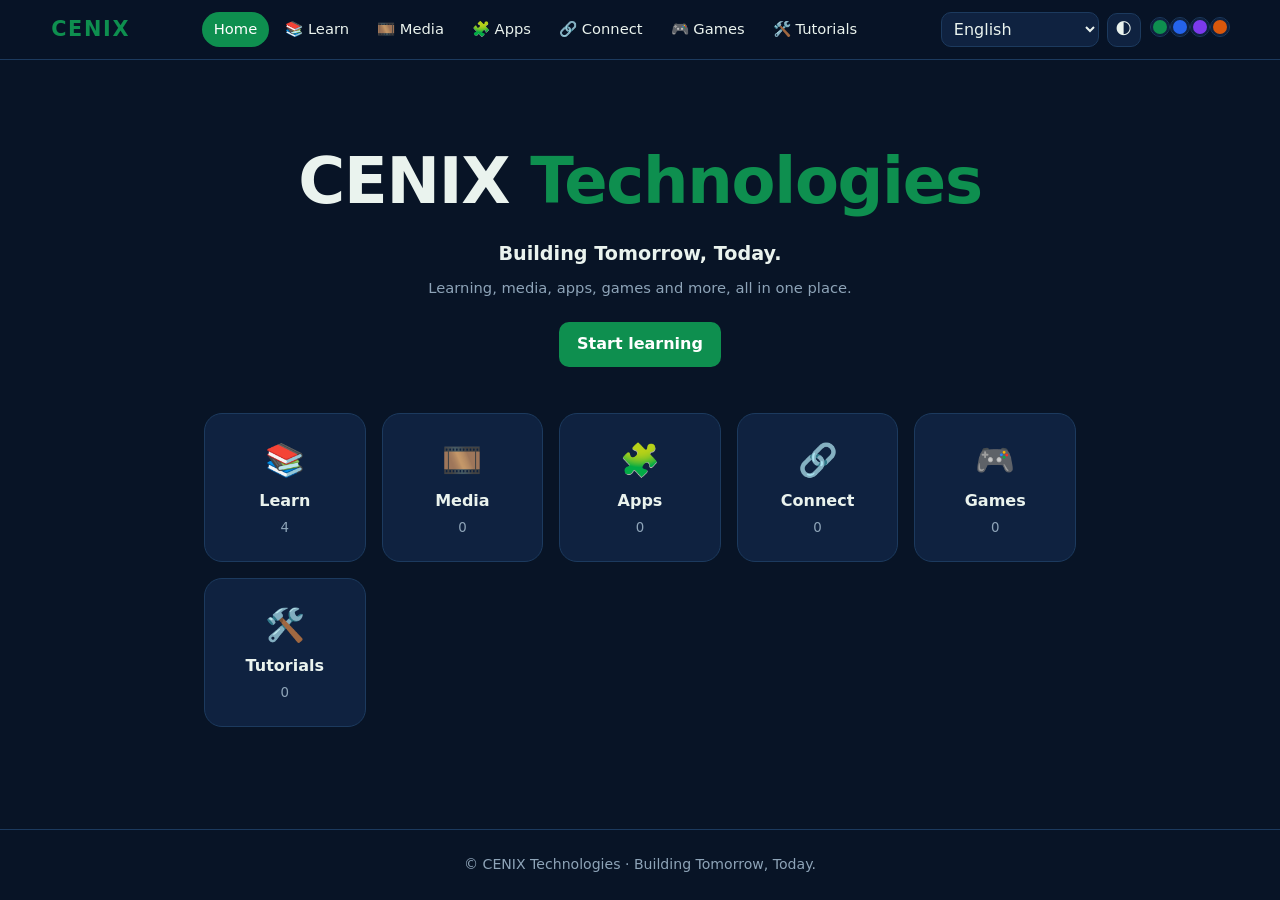
<file: index.html>
<!doctype html><html lang="en"><head><meta charset="utf-8"><meta name="viewport" content="width=device-width,initial-scale=1">
<title>CENIX Technologies</title><link rel="stylesheet" href="style.css"></head><body>
<header class="nav"><a class="brand" href="#home">CENIX</a><nav id="nv"></nav><div class="ctl"><select id="lg"></select><button class="ib" id="md" title="Dark / Light">🌓</button><span id="cl"></span></div></header>
<main id="app"></main><footer id="ft"></footer><div class="modal" id="m"></div><div id="toast"></div>
<script src="config.js"></script><script src="shared.js"></script>
<script>
const app=$('#app'),COL=['#0e8f4f','#2563eb','#7c3aed','#d9570b'];let D={sections:[],items:[],home:[],name:''},cur='home',cat='all',q='';
const S=id=>D.sections.find(s=>s.id===id),sn=s=>L(s.name)||t(s.id)||s.id,live=()=>D.items.filter(p=>p.pub!==false);
const fu=p=>p.file?pubUrl(p.file.path):'',cu=p=>p.cover?pubUrl(p.cover):'';
function bar(){$('#nv').innerHTML=`<a href="#home" class="${cur==='home'?'on':''}">${t('home')}</a>`+D.sections.map(s=>s.type==='url'?`<a href="${esc(safe(s.url))}" target="_blank" rel="noopener">${esc(s.icon||'')} ${esc(sn(s))}</a>`:`<a href="#${s.id}" class="${s.id===cur?'on':''}">${esc(s.icon||'')} ${esc(sn(s))}</a>`).join('');
 $('#lg').innerHTML=LN.map((n,i)=>`<option value="${i}"${i===lang?' selected':''}>${n}</option>`).join('');
 $('#cl').innerHTML=COL.map(c=>`<button class="dot" data-c="${c}" style="background:${c}" aria-label="${c}"></button>`).join('')}
function home(){const f=D.sections.find(s=>s.type==='learn');
 app.innerHTML=`<section class="hero"><h1>CENIX <span>Technologies</span></h1><p class="tg">Building Tomorrow, Today.</p><p class="mu">${t('hero')}</p>${f?`<a class="btn" href="#${f.id}">${t('explore')}</a>`:''}</section>
 <div class="tiles">${D.sections.filter(s=>s.type!=='url').map(s=>`<a class="tile" href="#${s.id}"><span>${esc(s.icon||'')}</span><b>${esc(sn(s))}</b><small>${live().filter(p=>p.sec===s.id).length}</small></a>`).join('')}</div>
 ${D.home.length?`<div class="soc" style="justify-content:center;padding:0 5vw 50px">${D.home.map(b=>`<a class="pill" href="${esc(safe(b.url))}" target="_blank" rel="noopener"><span>${esc(b.icon||'🔗')}</span><b>${esc(b.label)}</b></a>`).join('')}</div>`:''}`}
function card(p,s){if(s.type==='links')return `<a class="pill" href="${esc(safe(p.url))}" target="_blank" rel="noopener"><span>${esc(p.icon||'🔗')}</span><b>${esc(L(p.title))}</b></a>`;
 const c=cu(p)||((p.file&&(p.file.mime||'').startsWith('image/'))?fu(p):''),cn=(s.cats.find(x=>x.id===p.cat)||{}).name||'';
 return `<article class="card" data-id="${p.id}"><div class="th">${c?`<img src="${c}" alt="">`:`<div class="ph">${esc(s.icon||'📦')}</div>`}<span class="tag">${esc(cn)}</span></div><div class="cb"><h3>${esc(L(p.title))}</h3><p class="mu clamp">${esc(L(p.desc))}</p></div></article>`}
function gd(s){const l=live().filter(p=>p.sec===s.id&&(cat==='all'||p.cat===cat)&&(L(p.title)+' '+L(p.desc)).toLowerCase().includes(q.toLowerCase())).sort((a,b)=>s.type==='learn'?a.t-b.t:b.t-a.t);
 $('#gd').innerHTML=l.map(p=>card(p,s)).join('')||`<p class="mu empty">${t('empty')}</p>`}
function ch(s){$('#ch').innerHTML=[{id:'all',name:t('all')},...s.cats].map(c=>`<button class="chip${c.id===cat?' on':''}" data-k="${esc(c.id)}">${esc(c.name)}</button>`).join('')}
function secv(s){app.innerHTML=`<div class="wrap"><h2>${esc(s.icon||'')} ${esc(sn(s))}</h2><div class="tools"><div class="chips" id="ch"></div><input id="q" placeholder="${t('search')}"></div><div id="gd" class="${s.type==='links'?'soc':'grid'}"></div></div>`;
 $('#q').oninput=e=>{q=e.target.value;gd(s)};$('#ch').onclick=e=>{const b=e.target.closest('[data-k]');if(b){cat=b.dataset.k;ch(s);gd(s)}};ch(s);gd(s)}
function view(p,s){const m=$('#m'),u=fu(p),c=cu(p),mi=(p.file&&p.file.mime)||'';let b;
 if(s.type==='learn')b=(p.blocks||[]).map((k,i)=>k.t==='text'?`<p class="pre">${esc(L(k.v))}</p>`:`<div class="blk"><div class="bh"><span class="tag2">${esc(k.lang)}</span>${canRun(k)?`<button class="btn" data-run="${i}">▶ ${t('run')}</button>`:''}</div><textarea data-code="${i}" rows="${Math.min(14,String(k.v).split('\n').length+1)}" spellcheck="false">${esc(k.v)}</textarea>${canRun(k)?(k.lang==='python'?`<pre class="out" id="o${i}"></pre>`:`<iframe id="o${i}" sandbox="allow-scripts"></iframe>`):''}</div>`).join('');
 else b=(mi.startsWith('video')?`<video src="${u}" controls playsinline></video>`:mi.startsWith('audio')?`<audio src="${u}" controls></audio>`:(c||mi.startsWith('image'))?`<img src="${c||u}" alt="">`:'')+`<p class="pre">${esc(L(p.desc))}</p><div class="row">${(p.buttons||[]).map(x=>`<a class="btn" href="${esc(safe(x.url))}" target="_blank" rel="noopener">${esc(x.label||t('open'))}</a>`).join('')}${u?`<a class="btn ghost" href="${u}" download="${esc(p.file.name)}">⬇ ${t('download')}</a>`:''}</div>`;
 m.innerHTML=`<div class="mb"><div class="row" style="justify-content:space-between"><h3>${esc(L(p.title))}</h3><button class="ib" id="x">✕</button></div>${b}</div>`;m.classList.add('on');
 const close=()=>{m.classList.remove('on');m.innerHTML=''};
 m.onclick=e=>{if(e.target===m||e.target.id==='x')return close();const r=e.target.closest('[data-run]');if(!r)return;const i=+r.dataset.run,k=p.blocks[i],code=$(`[data-code="${i}"]`).value,o=$('#o'+i);k.lang==='python'?runPy(code,o):o.srcdoc=runDoc(k.lang,code)}}
function route(){$('#m').classList.remove('on');$('#m').innerHTML='';cur=location.hash.slice(1)||'home';if(cur!=='home'&&!S(cur))cur='home';cat='all';q='';bar();const s=S(cur);s?secv(s):home()}
app.onclick=e=>{const a=e.target.closest('.card');if(a){const p=D.items.find(x=>x.id===a.dataset.id);view(p,S(p.sec))}};
$('#lg').onchange=e=>{lang=+e.target.value;LS.set('lang',lang);route()};
$('#md').onclick=()=>{const th=Object.assign({m:'dark',c:'#0e8f4f'},LS.get('theme',{}));th.m=th.m==='dark'?'light':'dark';LS.set('theme',th);theme()};
$('#cl').onclick=e=>{const b=e.target.closest('[data-c]');if(b){const th=Object.assign({m:'dark',c:'#0e8f4f'},LS.get('theme',{}));th.c=b.dataset.c;LS.set('theme',th);theme()}};
addEventListener('hashchange',route);
(async()=>{D=await loadData();document.title=D.name;$('#ft').textContent='© '+D.name+' · Building Tomorrow, Today.';route()})();
</script></body></html>
</file>
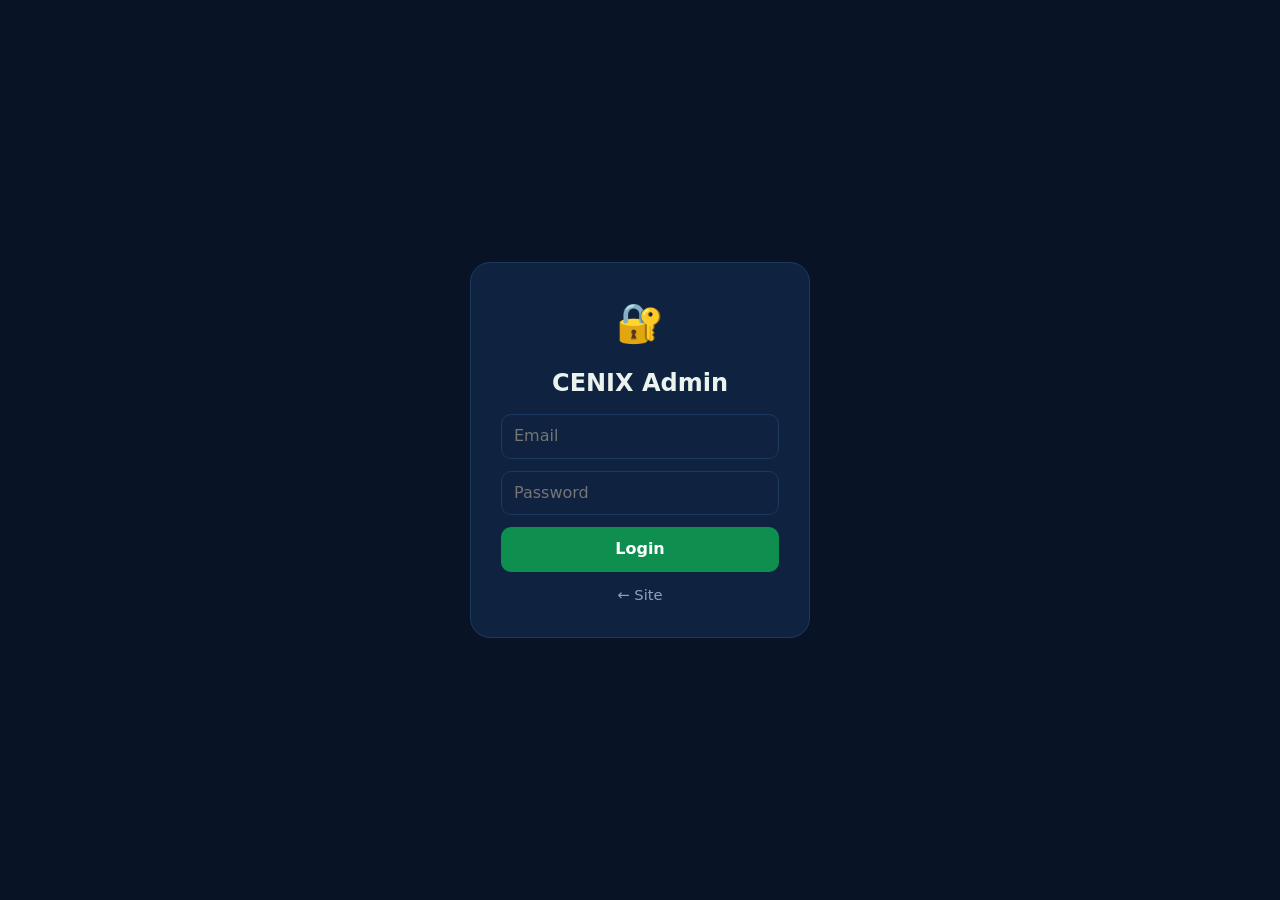
<file: admin.html>
<!doctype html><html lang="en"><head><meta charset="utf-8"><meta name="viewport" content="width=device-width,initial-scale=1">
<title>CENIX Admin</title><meta name="robots" content="noindex"><link rel="stylesheet" href="style.css"></head><body>
<div id="root"></div><div class="modal" id="m"></div><div id="toast"></div>
<script src="config.js"></script><script src="shared.js"></script>
<script>
const root=$('#root'),m=$('#m'),NM=s=>L(s.name)||t(s.id)||s.id,LANGS=['html','css','javascript','python','java','c','sql','other'];
const TYPES={cards:'Cards (apps, games, guides)',learn:'Lessons with code',media:'Media files',links:'Link buttons',url:'Menu link to a website'};
let D,cur='';
const R=(a,f)=>document.querySelectorAll(`[data-${a}]`).forEach(e=>e.onclick=()=>{f(e.dataset[a],e)});
const err=e=>toast('Error: '+String(e.message||e).slice(0,70));
const close=()=>{m.classList.remove('on');m.innerHTML=''};
function login(){if(!cfgOK()){root.innerHTML=`<div class="lg"><div class="box" style="max-width:460px;text-align:left"><h2>Backend not set up yet</h2><p class="mu">Open <b>config.js</b> and paste your Supabase Project URL and anon key. Steps are in <b>SETUP.txt</b> (about 10 minutes).</p></div></div>`;return}
 root.innerHTML=`<div class="lg"><div class="box"><div style="font-size:2.4rem">🔐</div><h2>CENIX Admin</h2><input id="em" type="email" placeholder="Email" autocomplete="username"><input id="pw" type="password" placeholder="Password" autocomplete="current-password"><button class="btn" id="go">Login</button><a class="mu" href="index.html">← Site</a></div></div>`;
 const go1=async()=>{try{await signIn($('#em').value.trim(),$('#pw').value);go()}catch(e){toast('Wrong email or password')}};
 $('#go').onclick=go1;$('#pw').onkeydown=e=>{if(e.key==='Enter')go1()}}
async function go(k){await ensure();if(!tok)return login();try{D=await loadData(true)}catch(e){return err(e)}
 cur=k||cur||(D.sections[0]&&D.sections[0].id)||'sx';
 root.innerHTML=`<div class="adm"><aside class="side"><div class="bl">CENIX ADMIN</div>${D.sections.map(s=>`<button class="nv${s.id===cur?' on':''}" data-n="${s.id}">${esc(s.icon||'')} ${esc(NM(s))}</button>`).join('')}<button class="nv${cur==='sx'?' on':''}" data-n="sx">🧭 Sections &amp; buttons</button><button class="nv${cur==='st'?' on':''}" data-n="st">⚙️ Settings</button><a class="nv" href="index.html" target="_blank">🌐 View site</a></aside><section class="am" id="view"></section></div>`;
 R('n',go);const s=D.sections.find(x=>x.id===cur);s?secv(s):cur==='sx'?sx():st()}
const saveSecs=async()=>{try{await saveSite('sections',D.sections);go()}catch(e){err(e)}};
function secv(s){const l=D.items.filter(p=>p.sec===s.id).sort((a,b)=>b.t-a.t);
 $('#view').innerHTML=`<h2>${esc(s.icon||'')} ${esc(NM(s))}</h2><div class="pn"><b>Categories</b> <span class="mu">(rename or add category buttons)</span><div style="display:grid;gap:8px;margin:10px 0;max-width:420px">${s.cats.map((c,i)=>`<div class="row"><input data-cn="${i}" value="${esc(c.name)}"><button class="ib" data-rc="${i}">✕</button></div>`).join('')}</div><div class="row"><input id="nc" placeholder="New category name" style="max-width:260px"><button class="btn" id="ac">Add category</button></div></div>
 ${s.type!=='url'?`<div class="row" style="margin:14px 0"><button class="btn" id="ad">＋ Add item</button></div>`:'<p class="mu">This is a menu link. Change its link in Sections &amp; buttons.</p>'}
 ${s.type==='media'?`<label class="dz" id="dz"><input type="file" id="fi" multiple hidden>☁️ Drag &amp; drop files to add quickly<br><span class="mu">edit titles afterwards</span></label>`:''}
 <div class="pn">${l.map(p=>`<div class="li"><span>${esc(p.icon||'')} <b>${esc(L(p.title))}</b> <span class="mu">${esc((s.cats.find(c=>c.id===p.cat)||{}).name||'')}${p.file?' · '+sz(p.file.size||0):''}</span></span><span class="ac"><button class="ib" data-p="${p.id}">${p.pub===false?'🚫':'👁'}</button><button class="ib" data-e="${p.id}">✎</button><button class="ib" data-d="${p.id}">🗑</button></span></div>`).join('')||'<p class="mu">No items yet.</p>'}</div>`;
 document.querySelectorAll('[data-cn]').forEach(i=>i.onchange=()=>{s.cats[i.dataset.cn].name=i.value.trim()||s.cats[i.dataset.cn].name;saveSecs()});
 R('rc',i=>{if(confirm('Remove this category?')){s.cats.splice(i,1);saveSecs()}});
 $('#ac').onclick=()=>{const v=$('#nc').value.trim();if(v){s.cats.push({id:'c'+Date.now().toString(36),name:v});saveSecs()}};
 if($('#ad'))$('#ad').onclick=()=>form(s);
 R('e',id=>form(s,id));
 R('p',async id=>{const p=D.items.find(x=>x.id===id);p.pub=p.pub===false;try{await saveItem(p);go()}catch(e){err(e)}});
 R('d',async id=>{if(!confirm('Delete this item?'))return;try{await delItem(id);go()}catch(e){err(e)}});
 const dz=$('#dz');if(dz){const guess=f=>{const n=f.type,w=x=>(s.cats.find(c=>c.name.toLowerCase().startsWith(x))||s.cats[0]||{}).id;return n.startsWith('video')?w('video'):n.startsWith('audio')?w('music'):n==='image/png'?w('png'):n.startsWith('image')?w('photo'):w('')};
  const add=async fs=>{try{toast('Uploading…');for(const f of fs){const id=crypto.randomUUID(),path=await upload(id,f);await saveItem({id,sec:s.id,pub:true,t:Date.now(),cat:guess(f),title:{en:f.name.replace(/\.[^.]+$/,'')},desc:{},file:{path,name:f.name,mime:f.type,size:f.size}})}toast('Added ✓');go()}catch(e){err(e)}};
  $('#fi').onchange=e=>add(e.target.files);
  ['dragenter','dragover'].forEach(n=>dz.addEventListener(n,e=>{e.preventDefault();dz.classList.add('over')}));
  ['dragleave','drop'].forEach(n=>dz.addEventListener(n,e=>{e.preventDefault();dz.classList.remove('over')}));
  dz.addEventListener('drop',e=>add(e.dataTransfer.files))}}
function form(s,id){const old=D.items.find(x=>x.id===id),ty=s.type;
 const st=old?JSON.parse(JSON.stringify(old)):{id:crypto.randomUUID(),sec:s.id,pub:true,t:Date.now(),title:{},desc:{},blocks:[],buttons:[]};
 st.blocks=st.blocks||[];st.buttons=st.buttons||[];st.cat=st.cat||(s.cats[0]&&s.cats[0].id);let fl=1;const files={};
 const lv=k=>esc((st[k]||{})[LC[fl]]),ctl=i=>`<span><button class="ib" data-a="u" data-i="${i}">▲</button><button class="ib" data-a="d" data-i="${i}">▼</button><button class="ib" data-a="rm" data-i="${i}">✕</button></span>`;
 const blk=(b,i)=>b.t==='text'?`<div class="blk"><div class="bh"><span class="tag2">Text · ${LN[fl]}</span>${ctl(i)}</div><textarea data-bt="${i}" data-lg="${LC[fl]}" rows="3">${esc((b.v||{})[LC[fl]])}</textarea></div>`
  :`<div class="blk"><div class="bh"><span><select data-bg="${i}">${LANGS.map(g=>`<option${g===b.lang?' selected':''}>${g}</option>`).join('')}</select> <label><input type="checkbox" data-br="${i}"${b.run!==0?' checked':''}> Run button</label></span>${ctl(i)}</div><textarea data-bc="${i}" rows="5" spellcheck="false">${esc(b.v)}</textarea></div>`;
 const draw=()=>{m.innerHTML=`<div class="mb"><div class="row" style="justify-content:space-between"><h3>${old?'Edit':'Add'} · ${esc(NM(s))}</h3><select id="fl" style="width:auto">${LN.map((n,i)=>`<option value="${i}"${i===fl?' selected':''}>🌐 ${n}</option>`).join('')}</select></div>
 <div class="fl"><label>Title (${LN[fl]})</label><input data-loc="title" data-lg="${LC[fl]}" value="${lv('title')}"></div>
 <div class="fl"><label>Category</label><select data-k="cat">${s.cats.map(c=>`<option value="${esc(c.id)}"${c.id===st.cat?' selected':''}>${esc(c.name)}</option>`).join('')}</select></div>
 ${ty==='links'?`<div class="fl"><label>Icon (emoji)</label><input data-k="icon" value="${esc(st.icon)}"></div><div class="fl"><label>Link (https://…)</label><input data-k="url" value="${esc(st.url)}"></div>`:''}
 ${ty==='media'||ty==='cards'?`<div class="fl"><label>Description (${LN[fl]})</label><textarea data-loc="desc" data-lg="${LC[fl]}" rows="3">${lv('desc')}</textarea></div><div class="fl"><label>File for download${st.file?' (saved: '+esc(st.file.name)+')':''}</label><input type="file" data-f="file"></div>`:''}
 ${ty==='cards'?`<div class="fl"><label>Cover image${st.cover?' (saved)':''}</label><input type="file" accept="image/*" data-f="cover"></div><div class="fl"><label>Buttons (name + link)</label>${st.buttons.map((b,i)=>`<div class="row"><input data-bl="${i}" placeholder="Button name" value="${esc(b.label)}"><input data-bu="${i}" placeholder="https://…" value="${esc(b.url)}"><button class="ib" data-a="rb" data-i="${i}">✕</button></div>`).join('')}<div><button class="btn ghost" data-a="ab">＋ Add button</button></div></div>`:''}
 ${ty==='learn'?`<div class="fl"><label>Lesson content (text and code with Run)</label>${st.blocks.map(blk).join('')}<div class="row"><button class="btn ghost" data-a="at">＋ Text</button><button class="btn ghost" data-a="ac">＋ Code</button></div></div>`:''}
 <div class="row"><button class="btn ghost" data-a="x">Cancel</button><button class="btn" data-a="sv">Save</button></div></div>`};
 const h=e=>{const el=e.target,d=el.dataset;
  if(d.loc)(st[d.loc]=st[d.loc]||{})[d.lg]=el.value;else if(d.k)st[d.k]=el.value;else if(d.f)files[d.f]=el.files[0];
  else if(d.bl!==undefined)st.buttons[d.bl].label=el.value;else if(d.bu!==undefined)st.buttons[d.bu].url=el.value;
  else if(d.bt!==undefined){const b=st.blocks[d.bt];b.v=b.v||{};b.v[d.lg]=el.value}else if(d.bc!==undefined)st.blocks[d.bc].v=el.value;
  else if(d.bg!==undefined)st.blocks[d.bg].lang=el.value;else if(d.br!==undefined)st.blocks[d.br].run=el.checked?1:0;
  else if(el.id==='fl'&&+el.value!==fl){fl=+el.value;draw()}};
 const save=async()=>{if(!Object.values(st.title||{}).some(v=>v&&v.trim()))return toast('Enter a title (any language)');
  try{toast('Saving…');for(const k of['file','cover'])if(files[k]){const path=await upload(st.id,files[k]);if(k==='file')st.file={path,name:files[k].name,mime:files[k].type,size:files[k].size};else st.cover=path}
   st.buttons=st.buttons.filter(b=>b.url&&b.url.trim());await saveItem(st);close();toast('Saved ✓');go()}catch(e){err(e)}};
 m.oninput=h;m.onchange=h;
 m.onclick=e=>{if(e.target===m)return close();const a=e.target.closest('[data-a]');if(!a)return;const i=+a.dataset.i,A=a.dataset.a,B=st.blocks;
  if(A==='x')return close();if(A==='sv')return save();
  if(A==='ab')st.buttons.push({label:'',url:''});else if(A==='rb')st.buttons.splice(i,1);
  else if(A==='at')B.push({t:'text',v:{}});else if(A==='ac')B.push({t:'code',lang:'html',run:1,v:''});else if(A==='rm')B.splice(i,1);
  else if(A==='u'&&i>0)B.splice(i-1,2,B[i],B[i-1]);else if(A==='d'&&i<B.length-1)B.splice(i,2,B[i+1],B[i]);
  draw()};
 draw();m.classList.add('on')}
function names(i){const s=D.sections[i],cur0=s.name||{},def=TR[s.id];
 m.innerHTML=`<div class="mb"><h3>Button name in every language</h3>${LN.map((n,k)=>`<div class="fl"><label>${n}</label><input data-ln="${LC[k]}" value="${esc(cur0[LC[k]]||(def?def[k]:''))}"></div>`).join('')}<div class="row"><button class="btn ghost" data-a="x">Cancel</button><button class="btn" data-a="sv">Save</button></div></div>`;m.classList.add('on');
 m.onclick=e=>{if(e.target===m)return close();const a=e.target.closest('[data-a]');if(!a)return;if(a.dataset.a==='x')return close();
  const o={};document.querySelectorAll('[data-ln]').forEach(x=>{if(x.value.trim())o[x.dataset.ln]=x.value.trim()});s.name=o;close();saveSecs()};m.oninput=m.onchange=null}
function sx(){const mv=(i,d)=>{const a=D.sections,j=i+d;if(j<0||j>=a.length)return;[a[i],a[j]]=[a[j],a[i]];saveSecs()};
 $('#view').innerHTML=`<h2>🧭 Sections &amp; buttons</h2><div class="pn"><b>Menu buttons</b>${D.sections.map((s,i)=>`<div class="li"><span><input data-si="${i}" value="${esc(s.icon)}" style="width:64px;display:inline-block"> <b>${esc(NM(s))}</b> <span class="mu">${TYPES[s.type]}${s.type==='url'?' · '+esc(s.url):''}</span></span><span class="ac"><button class="ib" data-nm="${i}" title="Names in all languages">🌐</button><button class="ib" data-mu="${i}">▲</button><button class="ib" data-md="${i}">▼</button><button class="ib" data-dl="${i}">🗑</button></span></div>`).join('')}</div>
 <div class="pn"><b>Add a new menu button</b><div class="row" style="margin-top:10px"><select id="nt" style="width:auto">${Object.entries(TYPES).map(([k,v])=>`<option value="${k}">${v}</option>`).join('')}</select><input id="ni" placeholder="Icon" style="width:70px"><input id="nn" placeholder="Name (English)" style="flex:1;min-width:140px"><input id="nu" placeholder="Website link (only for menu link)" style="flex:1;min-width:140px"><button class="btn" id="na">Add</button></div></div>
 <div class="pn"><b>Home page buttons</b><div id="hb" style="display:grid;gap:8px;margin:10px 0">${D.home.map((b,i)=>`<div class="row"><input data-hi="${i}" value="${esc(b.icon)}" placeholder="Icon" style="width:70px"><input data-hl="${i}" value="${esc(b.label)}" placeholder="Name" style="flex:1"><input data-hu="${i}" value="${esc(b.url)}" placeholder="https://…" style="flex:2"><button class="ib" data-hr="${i}">✕</button></div>`).join('')}</div><div class="row"><button class="btn ghost" id="ha">＋ Add button</button><button class="btn" id="hs">Save home buttons</button></div></div>`;
 document.querySelectorAll('[data-si]').forEach(i=>i.onchange=()=>{D.sections[i.dataset.si].icon=i.value;saveSecs()});
 R('nm',names);R('mu',i=>mv(+i,-1));R('md',i=>mv(+i,1));R('dl',i=>{if(confirm('Remove this menu button? Its items stay saved but hidden.')){D.sections.splice(i,1);saveSecs()}});
 $('#na').onclick=()=>{const n=$('#nn').value.trim(),ty=$('#nt').value;if(!n)return toast('Enter a name');if(ty==='url'&&!$('#nu').value.trim())return toast('Enter the website link');
  D.sections.push({id:'s'+Date.now().toString(36),type:ty,icon:$('#ni').value||'⭐',name:{en:n},cats:ty==='url'?[]:[{id:'general',name:'General'}],url:ty==='url'?$('#nu').value.trim():undefined});saveSecs()};
 const rd=()=>{D.home=[...document.querySelectorAll('[data-hi]')].map(e=>({icon:e.value,label:$(`[data-hl="${e.dataset.hi}"]`).value,url:$(`[data-hu="${e.dataset.hi}"]`).value}))};
 $('#ha').onclick=()=>{rd();D.home.push({icon:'🔗',label:'',url:''});sx()};R('hr',i=>{rd();D.home.splice(i,1);sx()});
 $('#hs').onclick=async()=>{rd();D.home=D.home.filter(b=>b.label&&b.url);try{await saveSite('home',D.home);toast('Saved ✓');go()}catch(e){err(e)}}}
function st(){$('#view').innerHTML=`<h2>⚙️ Settings</h2><div class="pn" style="max-width:440px;display:grid;gap:10px"><div class="fl"><label>Site name</label><input id="sn" value="${esc(D.name)}"></div><button class="btn" id="ss">Save</button></div>
 <div class="pn" style="max-width:440px;display:grid;gap:10px"><div class="fl"><label>New admin password (min 8 characters)</label><input id="np" type="password" autocomplete="new-password"></div><button class="btn" id="sp">Change password</button></div>
 <div class="pn" style="max-width:440px;display:grid;gap:10px"><b>Starter content</b><span class="mu">Saves the default menu buttons and 4 sample lessons (HTML, CSS, JavaScript, Python).</span><button class="btn ghost" id="sd">Add starter content</button></div><button class="btn red" id="lo">Logout</button>`;
 $('#ss').onclick=async()=>{try{await saveSite('cfg',{name:$('#sn').value.trim()||D.name});toast('Saved ✓')}catch(e){err(e)}};
 $('#sp').onclick=async()=>{const v=$('#np').value;if(v.length<8)return toast('At least 8 characters');try{await ensure();const r=await fetch(SB.url+'/auth/v1/user',{method:'PUT',headers:hdr({'Content-Type':'application/json'}),body:JSON.stringify({password:v})});if(!r.ok)throw new Error(await r.text());toast('Password changed ✓');$('#np').value=''}catch(e){err(e)}};
 $('#sd').onclick=async()=>{try{await saveSite('sections',D.sections);for(const s of SEED)if(!D.items.some(x=>x.id===s.id))await saveItem(s);toast('Added ✓');go('learn')}catch(e){err(e)}};
 $('#lo').onclick=()=>{signOut();login()}}
login();(async()=>{if(cfgOK()&&tok){await ensure();if(tok)go()}})();
</script></body></html>
</file>
<file: style.css>
:root{--a:#0e8f4f;--bg:#f2faf5;--card:#fff;--bd:#d6e9dd;--tx:#0b1b2b;--mu:#587083;--nav:#fffffff2;color-scheme:light}
:root[data-m=dark]{--bg:#081426;--card:#0f2240;--bd:#1c3a5e;--tx:#eaf3ee;--mu:#8ea4b8;--nav:#081426f2;color-scheme:dark}
*{box-sizing:border-box}
body{margin:0;background:var(--bg);color:var(--tx);font:16px/1.55 Inter,system-ui,"Segoe UI","Noto Sans Sinhala","Noto Sans Tamil","Noto Sans JP","Noto Sans SC","Noto Sans KR",sans-serif;min-height:100vh;display:flex;flex-direction:column}
main{flex:1}a{color:inherit;text-decoration:none}h1,h2,h3,p{margin:0}.mu{color:var(--mu);font-size:.92rem}
input,select,textarea,button{font:inherit;color:var(--tx)}
input,select,textarea{width:100%;background:var(--card);border:1px solid var(--bd);border-radius:10px;padding:9px 12px;outline:0}
input:focus,select:focus,textarea:focus{border-color:var(--a);box-shadow:0 0 0 3px color-mix(in srgb,var(--a) 25%,transparent)}
textarea{font-family:"JetBrains Mono",Consolas,monospace;font-size:.9rem;resize:vertical}
.btn{display:inline-block;background:var(--a);color:#fff;border:0;border-radius:10px;padding:10px 18px;font-weight:600;cursor:pointer}
.btn:hover{filter:brightness(1.1)}.btn.ghost{background:transparent;color:var(--tx);border:1px solid var(--bd)}.btn.red{background:#d63b3b}
.nav{position:sticky;top:0;z-index:20;display:flex;gap:14px;align-items:center;justify-content:space-between;flex-wrap:wrap;padding:12px 4vw;background:var(--nav);backdrop-filter:blur(10px);border-bottom:1px solid var(--bd)}
.brand{font-weight:800;font-size:1.3rem;letter-spacing:.08em;color:var(--a)}
#nv{display:flex;gap:4px;flex-wrap:wrap}#nv a{padding:6px 12px;border-radius:99px;font-size:.92rem}#nv a:hover{background:var(--bd)}#nv a.on{background:var(--a);color:#fff}
.ctl{display:flex;gap:8px;align-items:center}.ctl select{width:auto;padding:6px 8px}
.ib{background:var(--card);border:1px solid var(--bd);border-radius:10px;min-width:34px;height:34px;cursor:pointer}.ib:hover{border-color:var(--a)}
.dot{width:18px;height:18px;border-radius:50%;border:2px solid var(--card);outline:1px solid var(--bd);cursor:pointer;padding:0;margin-left:2px}
.hero{text-align:center;padding:72px 5vw 36px}.hero h1{font-size:clamp(2.2rem,7vw,4rem);font-weight:800;letter-spacing:-.02em}.hero h1 span{color:var(--a)}
.tg{font-size:1.2rem;margin:8px 0;font-weight:600}.hero .mu{margin:6px auto 22px;max-width:520px}
.tiles{max-width:1000px;margin:0 auto;padding:10px 5vw 60px;display:grid;grid-template-columns:repeat(auto-fit,minmax(150px,1fr));gap:16px}
.tile{background:var(--card);border:1px solid var(--bd);border-radius:18px;padding:22px 14px;text-align:center;display:grid;gap:4px;transition:.2s}
.tile:hover{transform:translateY(-4px);border-color:var(--a);box-shadow:0 12px 30px color-mix(in srgb,var(--a) 22%,transparent)}.tile span{font-size:2rem}.tile small{color:var(--mu)}
.wrap{max-width:1100px;margin:0 auto;padding:28px 5vw 60px}.wrap h2{font-size:1.7rem;margin-bottom:16px}
.tools{display:flex;gap:10px;flex-wrap:wrap;align-items:center;margin-bottom:20px}.tools input{max-width:230px}
.chips{display:flex;gap:8px;flex-wrap:wrap;flex:1}.chip{border:1px solid var(--bd);background:var(--card);border-radius:99px;padding:5px 14px;cursor:pointer;font-size:.92rem}
.chip.on{background:var(--a);border-color:var(--a);color:#fff}.chip a{cursor:pointer;margin-left:4px;opacity:.7}
.grid{display:grid;grid-template-columns:repeat(auto-fill,minmax(240px,1fr));gap:18px}
.card{background:var(--card);border:1px solid var(--bd);border-radius:16px;overflow:hidden;cursor:pointer;transition:.2s}
.card:hover{transform:translateY(-4px);border-color:var(--a)}
.th{position:relative;aspect-ratio:16/9;background:var(--bd);overflow:hidden}.th img{width:100%;height:100%;object-fit:cover}
.ph{width:100%;height:100%;display:flex;align-items:center;justify-content:center;font-size:2.8rem;background:linear-gradient(135deg,color-mix(in srgb,var(--a) 35%,transparent),transparent)}
.tag{position:absolute;left:8px;top:8px;background:#000a;color:#fff;border-radius:99px;padding:1px 10px;font-size:.75rem}
.cb{padding:12px 14px}.cb h3{font-size:1rem}.clamp{display:-webkit-box;-webkit-line-clamp:2;-webkit-box-orient:vertical;overflow:hidden;min-height:2.6em}
.soc{display:flex;flex-wrap:wrap;gap:12px}.pill{display:flex;align-items:center;gap:10px;background:var(--card);border:1px solid var(--bd);border-radius:99px;padding:12px 22px;transition:.2s}
.pill:hover{background:var(--a);color:#fff;border-color:var(--a)}.pill span{font-size:1.4rem}.empty{grid-column:1/-1;padding:40px 0}
.modal{position:fixed;inset:0;background:#000b;display:none;align-items:center;justify-content:center;padding:14px;z-index:60}.modal.on{display:flex}
.mb{background:var(--card);border:1px solid var(--bd);border-radius:18px;width:100%;max-width:680px;max-height:92vh;overflow:auto;padding:20px;display:grid;gap:12px}
.mb video,.mb img{width:100%;max-height:46vh;object-fit:contain;border-radius:10px;background:#000}.mb audio{width:100%}
.pre{white-space:pre-wrap}.row{display:flex;gap:10px;align-items:center;flex-wrap:wrap}
iframe{width:100%;height:200px;border:1px solid var(--bd);border-radius:10px;background:#fff}
footer{text-align:center;padding:24px;color:var(--mu);font-size:.88rem;border-top:1px solid var(--bd)}
#toast{position:fixed;left:50%;bottom:22px;transform:translateX(-50%);background:var(--a);color:#fff;padding:9px 20px;border-radius:99px;opacity:0;transition:.3s;pointer-events:none;z-index:99}#toast.on{opacity:1}
.lg{min-height:100vh;display:flex;align-items:center;justify-content:center;padding:16px}.box{background:var(--card);border:1px solid var(--bd);border-radius:20px;padding:30px;width:100%;max-width:340px;display:grid;gap:12px;text-align:center}
.adm{display:grid;grid-template-columns:220px 1fr;min-height:100vh}
.side{background:var(--card);border-right:1px solid var(--bd);padding:18px 12px;display:flex;flex-direction:column;gap:4px;position:sticky;top:0;height:100vh}
.bl{font-weight:800;color:var(--a);padding:4px 12px 14px;letter-spacing:.08em}
.nv{background:none;border:0;text-align:left;padding:9px 12px;border-radius:10px;cursor:pointer;color:var(--mu);width:100%;display:block}.nv:hover{background:var(--bg)}.nv.on{background:var(--a);color:#fff}
.am{padding:26px 4vw;min-width:0}.am h2{margin-bottom:16px}.pn{background:var(--card);border:1px solid var(--bd);border-radius:14px;padding:16px;margin-bottom:14px}
.li{display:flex;justify-content:space-between;align-items:center;gap:8px;padding:9px 0;border-bottom:1px solid var(--bd)}.ac{display:flex;gap:6px}
.dz{display:block;border:2px dashed var(--bd);border-radius:14px;padding:26px;text-align:center;cursor:pointer;margin-bottom:14px;background:var(--card)}.dz.over,.dz:hover{border-color:var(--a)}
.fl{display:grid;gap:5px}.fl label{font-size:.85rem;color:var(--mu)}
@media(max-width:800px){.adm{grid-template-columns:1fr}.side{position:static;height:auto;flex-direction:row;flex-wrap:wrap}.bl{width:100%}.nv{width:auto}}
input[type=checkbox]{width:auto}
.blk{border:1px solid var(--bd);border-radius:12px;padding:10px;margin:8px 0;display:grid;gap:8px;background:var(--bg)}
.bh{display:flex;justify-content:space-between;align-items:center;gap:8px}.bh select{width:auto}
.tag2{font-size:.78rem;background:var(--a);color:#fff;border-radius:99px;padding:1px 10px}
.out{margin:0;background:#0006;color:#d6ffe6;border-radius:10px;padding:10px;min-height:44px;white-space:pre-wrap;font:13px monospace}
.mb .row .btn{flex:0 0 auto}
</file>
